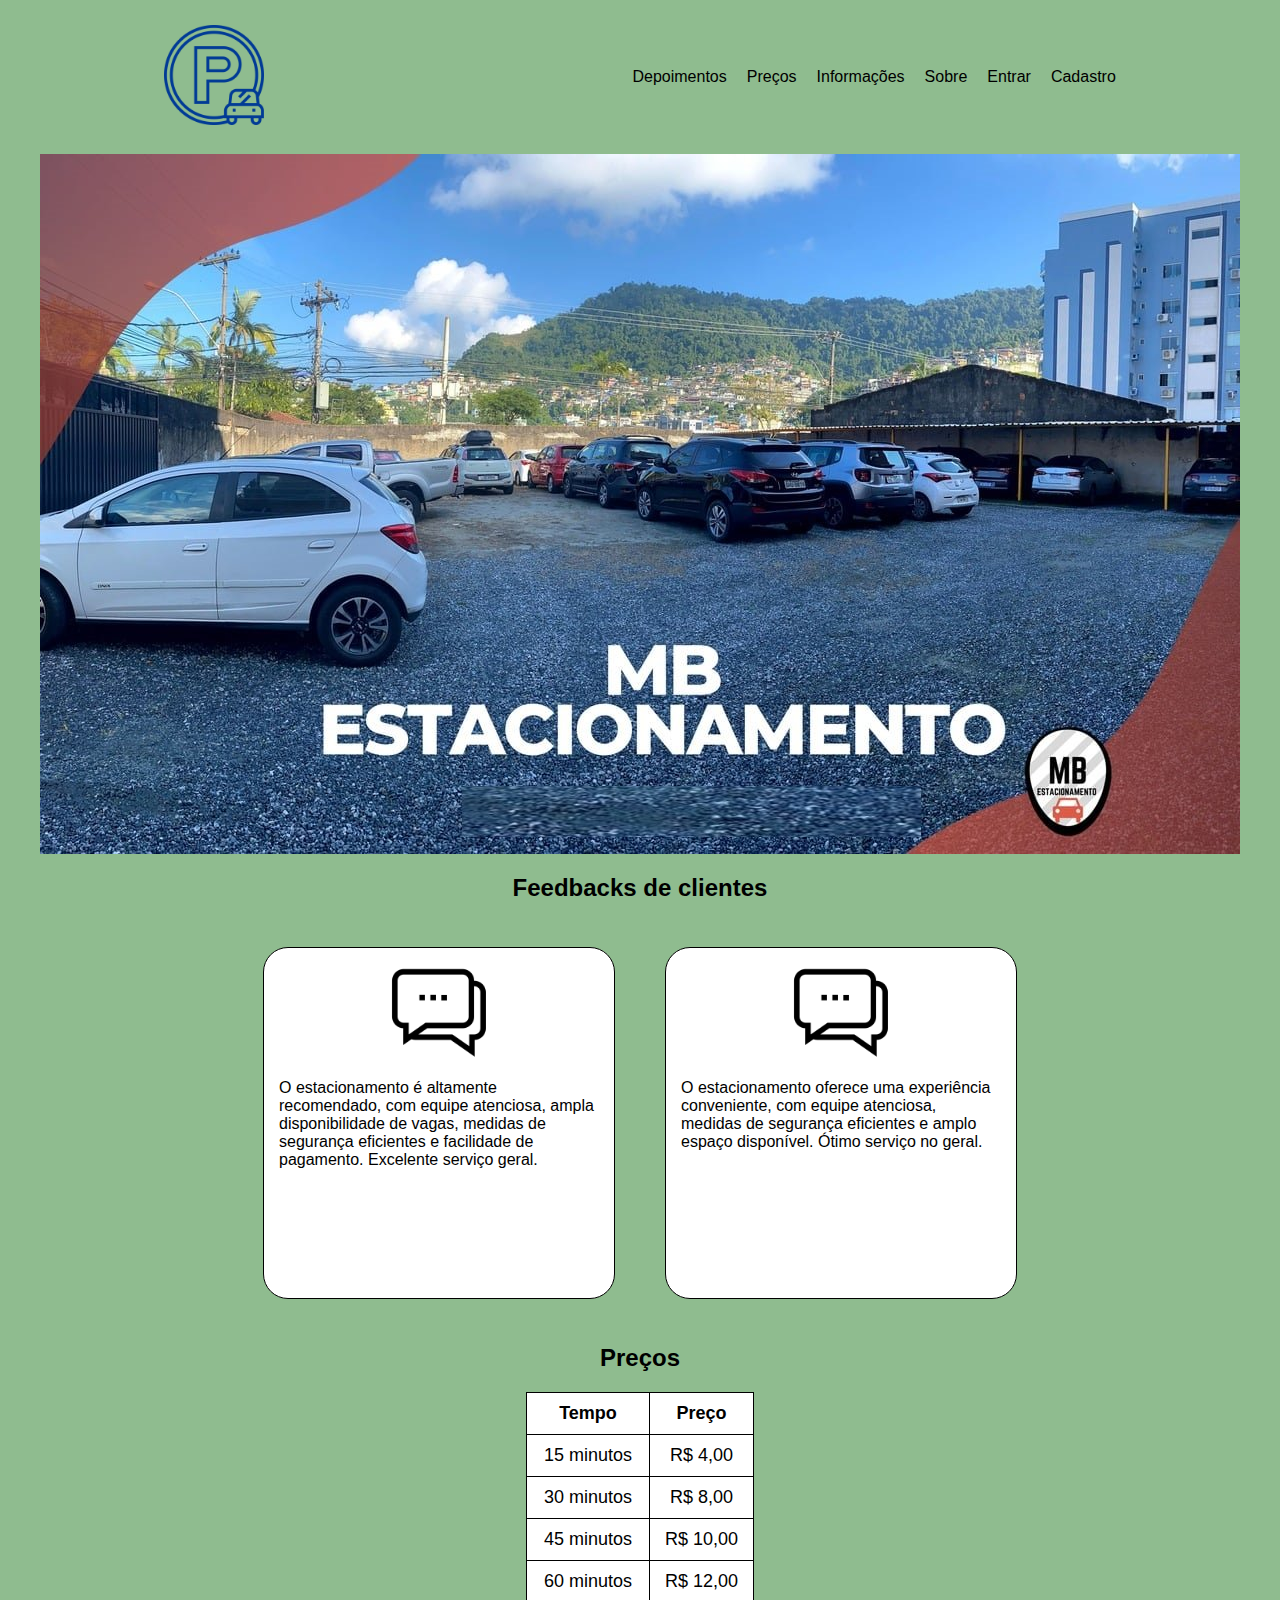
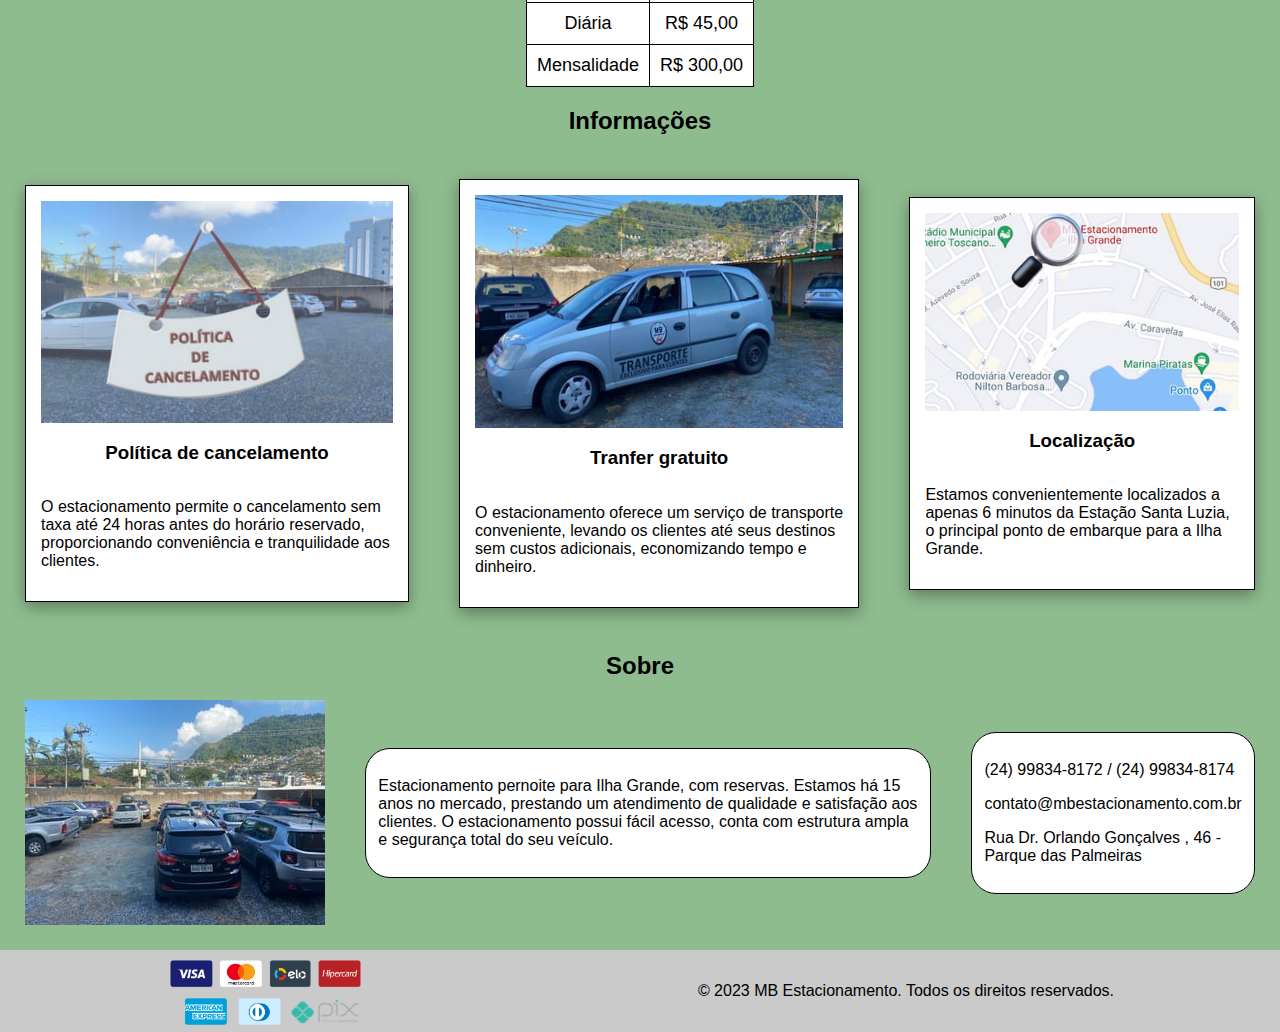
<file: Estacionamento/index.html>
<!DOCTYPE html>
<html lang="pt-BR">

<head>
    <meta charset="UTF-8">
    <meta http-equiv="X-UA-Compatible" content="IE=edge">
    <meta name="viewport" content="width=device-width, initial-scale=1.0">
    <title>Estacionamento</title>
    <link rel="stylesheet" href="style.css">
</head>

<body>
    <header>

        <a href="index.html">
            <img src="./images/logo-main.png" alt="Logo">
        </a>

        <nav>
            <ul>
                <li><a href="#feedbacks">Depoimentos</a></li>
                <li><a href="#precos">Preços</a></li>
                <li><a href="#information">Informações</a></li>
                <li><a href="#about">Sobre</a></li>
                <li><a href="login.html">Entrar</a></li>
                <li><a href="signin.html">Cadastro</a></li>
            </ul>
        </nav>
    </header>

    <section id="main-banner">
        <img src="./images/esta.jpg" alt="banner-principal">
    </section>

    <h2 class="section-title">Feedbacks de clientes</h2>

    <section id="feedbacks">
        <div>
            <img src="./images/feedback icon.png" alt="feedback-icon">
            <p>O estacionamento é altamente recomendado, com equipe atenciosa, ampla disponibilidade de vagas, medidas
                de segurança eficientes e facilidade de pagamento. Excelente serviço geral.</p>
        </div>
        <div>
            <img src="./images/feedback icon.png" alt="feedback-icon">
            <p>O estacionamento oferece uma experiência conveniente, com equipe atenciosa, medidas de segurança
                eficientes e amplo espaço disponível. Ótimo serviço no geral.</p>
        </div>
    </section>

    <h2 class="section-title">Preços</h2>
    <section id="precos">

        <div>
            <table id="tabela">
                <thead>
                    <tr>
                        <th>Tempo</th>
                        <th>Preço</th>
                    </tr>
                </thead>
                <tbody>
                    <tr>
                        <td>15 minutos</td>
                        <td>R$ 4,00</td>
                    </tr>
                    <tr>
                        <td>30 minutos</td>
                        <td>R$ 8,00</td>
                    </tr>
                    <tr>
                        <td>45 minutos</td>
                        <td>R$ 10,00</td>
                    </tr>
                    <tr>
                        <td>60 minutos</td>
                        <td>R$ 12,00</td>
                    </tr>
                    <tr>
                        <td>Diária</td>
                        <td>R$ 45,00</td>
                    </tr>
                    <tr>
                        <td>Mensalidade</td>
                        <td>R$ 300,00</td>
                    </tr>
                </tbody>
            </table>

        </div>

    </section>




    <h2 class="section-title">Informações</h2>
    <section id="information">

        <div>
            <img src="./images/info_image_1.jpg" alt="">
            <h3>Política de cancelamento</h3>
            <p>O estacionamento permite o cancelamento sem taxa até 24 horas antes do horário reservado, proporcionando
                conveniência e tranquilidade aos clientes.</p>
        </div>
        <div>
            <img src="./images/info_image_2.jpg" alt="">
            <h3>Tranfer gratuito</h3>
            <p>O estacionamento oferece um serviço de transporte conveniente, levando os clientes até seus destinos sem
                custos adicionais, economizando tempo e dinheiro.</p>
        </div>
        <div>
            <img src="./images/info_image_3.jpg" alt="">
            <h3>Localização</h3>
            <p>Estamos convenientemente localizados a apenas 6 minutos da Estação Santa Luzia, o principal ponto de
                embarque para a Ilha Grande.</p>
        </div>
    </section>

    <h2 class="section-title">Sobre</h2>

    <section id="about">
        <img src="./images/about-image.jpeg" alt="">
        <div>
            <p>
                Estacionamento pernoite para Ilha Grande, com reservas. Estamos há 15 anos no mercado, prestando um
                atendimento de qualidade e satisfação aos clientes. O estacionamento possui fácil acesso, conta com
                estrutura ampla e segurança total do seu veículo.
            </p>
        </div>
        <div>
            <p>(24) 99834-8172 / (24) 99834-8174</p>
            <p>contato@mbestacionamento.com.br</p>
            <p>Rua Dr. Orlando Gonçalves , 46 - Parque das Palmeiras</p>
        </div>
    </section>

    <footer>
        <img src="./images/pagamento.png" alt="métodos de pagamento">
        <p>© 2023 MB Estacionamento. Todos os direitos reservados.</p>
    </footer>

</body>

</html>
</file>
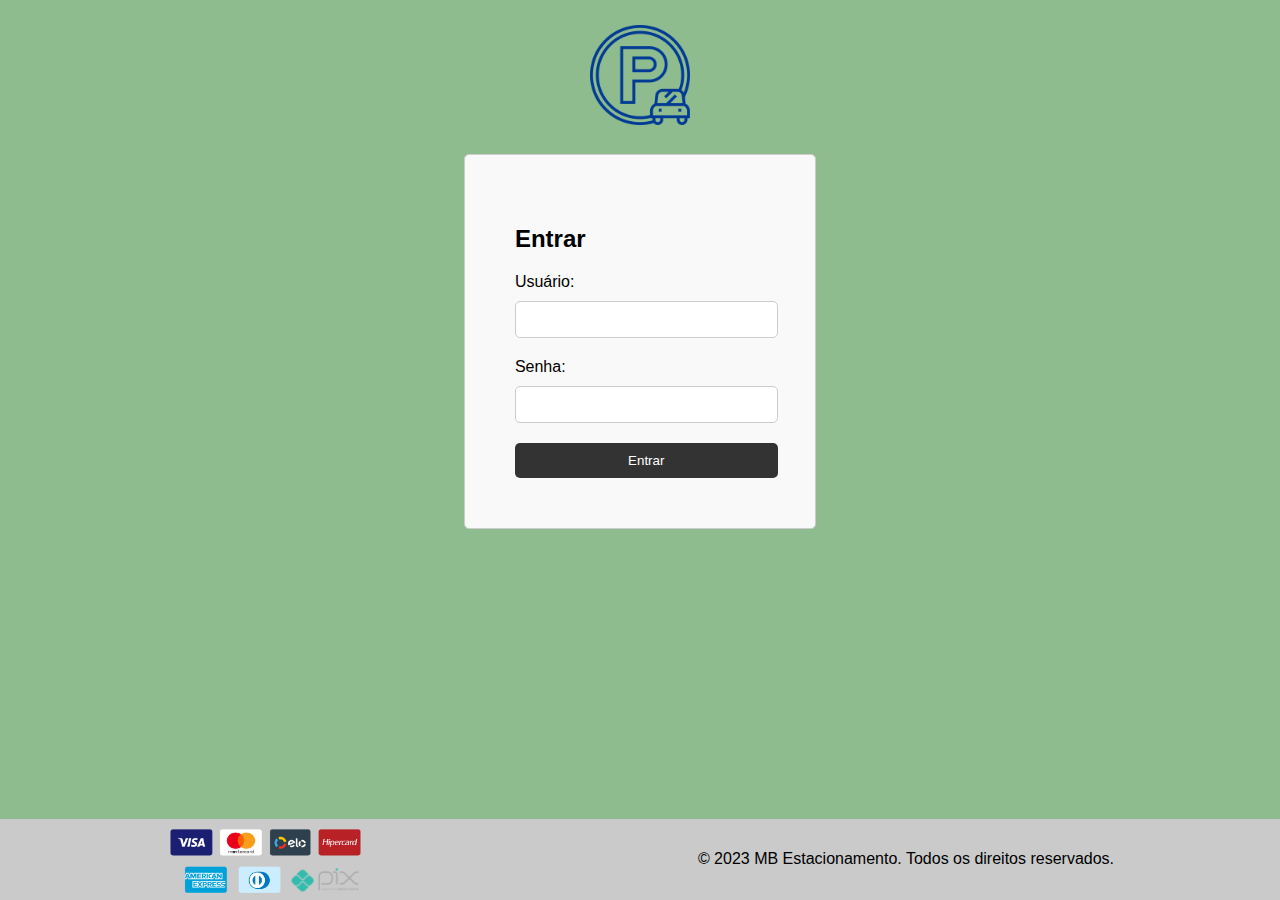
<file: Estacionamento/login.html>
<!DOCTYPE html>
<html lang="pt-BR">

<head>
    <meta charset="UTF-8">
    <meta http-equiv="X-UA-Compatible" content="IE=edge">
    <meta name="viewport" content="width=device-width, initial-scale=1.0">
    <link rel="stylesheet" href="style.css">
    <title>Entrar</title>
</head>

<body>
    <header>
        <a href="index.html">
            <img src="./images/logo-main.png" alt="Logo">
        </a>

    </header>

    <form>
        <h2>Entrar</h2>
        <label for="username">Usuário:</label>
        <input type="text" id="username" name="username" required>

        <label for="password">Senha:</label>
        <input type="password" id="password" name="password" required>

        <input type="submit" value="Entrar">
    </form>

    <footer>
        <img src="./images/pagamento.png" alt="métodos de pagamento">
        <p>© 2023 MB Estacionamento. Todos os direitos reservados.</p>
    </footer>

</body>

</html>
</file>
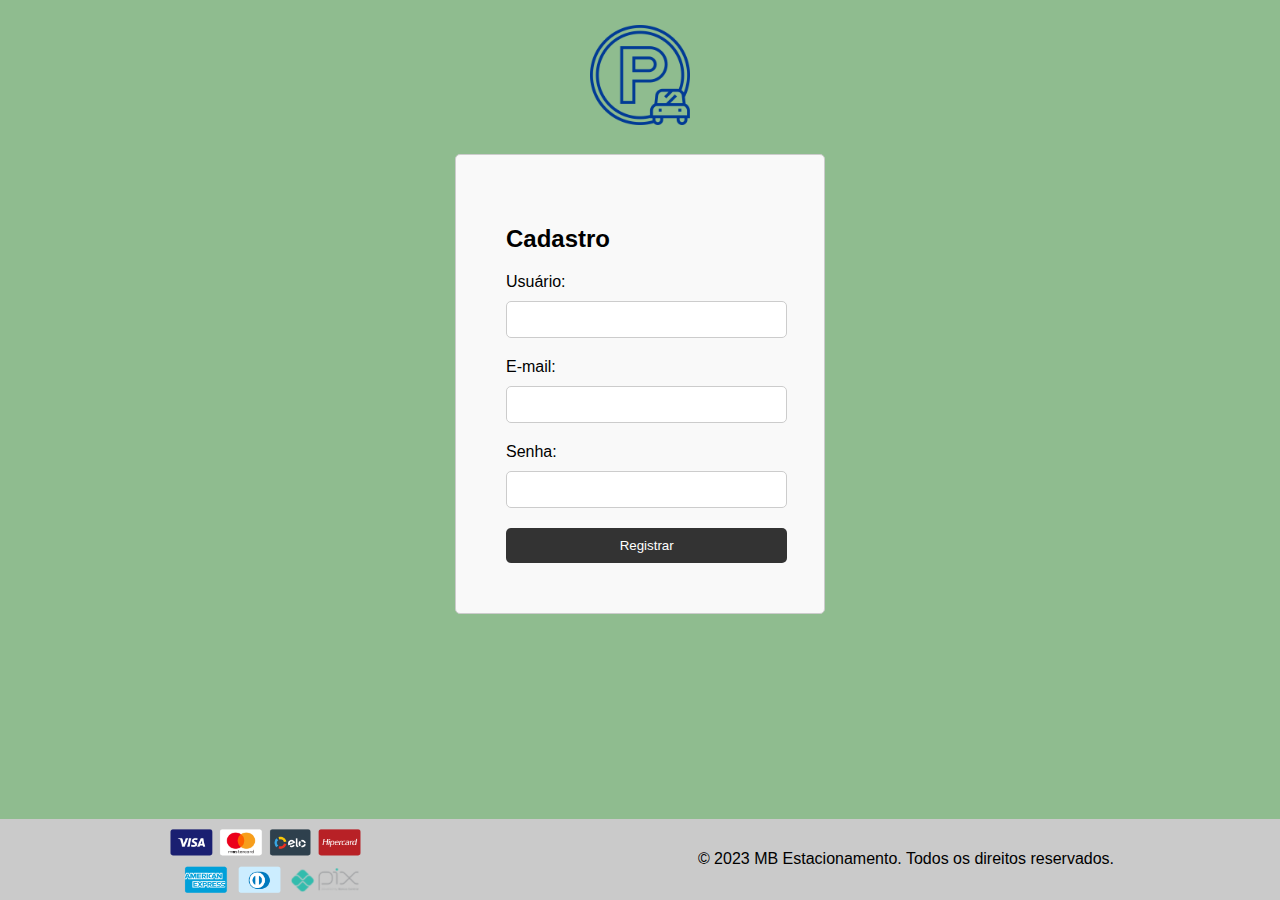
<file: Estacionamento/signin.html>
<!DOCTYPE html>
<html lang="pt-BR">

<head>
    <meta charset="UTF-8">
    <meta http-equiv="X-UA-Compatible" content="IE=edge">
    <meta name="viewport" content="width=device-width, initial-scale=1.0">
    <link rel="stylesheet" href="style.css">
    <title>Cadastro</title>
</head>

<body>
    <header>
        <a href="index.html">
            <img src="./images/logo-main.png" alt="Logo">
        </a>
    </header>

    <form>
        <h2>Cadastro</h2>
        <label for="username">Usuário:</label>
        <input type="text" id="username" name="username" required>

        <label for="email">E-mail:</label>
        <input type="email" id="email" name="email" required>

        <label for="password">Senha:</label>
        <input type="password" id="password" name="password" required>

        <input type="submit" value="Registrar">
    </form>

    <footer>
        <img src="./images/pagamento.png" alt="métodos de pagamento">
        <p>© 2023 MB Estacionamento. Todos os direitos reservados.</p>
    </footer>

</body>

</html>
</file>
<file: Estacionamento/style.css>
body {
    font-family: Montserrat, Geneva, Tahoma, sans-serif;
    margin: 0;
    display: flex;
    flex-direction: column;
    min-height: 100vh;
    background-color: #8FBC8F;
}

header {
    display: flex;
    justify-content: space-around;
    align-items: center;
}

header a {
    text-decoration: none;
    color: black;
}

header ul {
    display: flex;
    list-style-type: none;
    gap: 20px;
}

header img {
    width: 100px;
    margin-bottom: 25px;
    margin-top: 25px;
}

#main-banner {
    display: flex;
    justify-content: center;
}

#feedbacks img {
    width: 100px;
}

#feedbacks {
    display: flex;
    justify-content: center;
    align-items: center;
    gap: 50px;
}

#feedbacks div {
    width: 320px;
    height: 320px;
    border: 1px solid black;
    border-radius: 25px;
    display: flex;
    flex-direction: column;
    align-items: center;
    padding: 15px;
    margin-top: 25px;
    margin-bottom: 25px;
    background-color: white;
}

.section-title {
    text-align: center;
}

#information div {
    border: 1px solid black;
    display: flex;
    flex-direction: column;
    align-items: center;
    padding: 15px;
    margin-top: 25px;
    margin-bottom: 25px;
    box-shadow: rgba(0, 0, 0, 0.35) 0px 5px 15px;
}

#information {
    display: flex;
    justify-content: center;
    align-items: center;
    gap: 50px;
    padding-left: 25px;
    padding-right: 25px;
}

#information div {
    background-color: white;
}

#information img {
    width: 100%;
    position: relative;
}

#tabela {
    margin: 0 auto;
    font-size: 18px;
    border-collapse: collapse;
    border: 1px solid black;
    background-color: white;
}

#tabela th,
td {
    padding: 10px;
    text-align: center;
    border: 1px solid black;
}

#about {
    display: flex;
    justify-content: center;
    gap: 40px;
    align-items: center;
    padding-left: 25px;
    padding-right: 25px;
    padding-bottom: 25px;
    
}

#about div {
    background-color: white;
    padding: 1%;
    border: 1px solid black;
    border-radius: 25px;
}

footer {
    display: flex;
    justify-content: space-around;
    align-items: center;
    background-color: rgb(202, 202, 202);
    margin-top: auto;
}

footer img {
    width: 200px;
}

form {
    max-width: 400px;
    margin: 0 auto;
    padding: 50px;
    background-color: #f9f9f9;
    border: 1px solid #ccc;
    border-radius: 5px;
}

form label {
    display: block;
    margin-bottom: 10px;
}

form input[type="text"],
form input[type="password"],
form input[type="email"] {
    width: 100%;
    padding: 10px;
    padding-right: 0.5px;
    margin-bottom: 20px;
    border: 1px solid #ccc;
    border-radius: 5px;
}

form input[type="submit"] {
    width: 105%;
    padding: 10px;
    background-color: #333;
    color: #fff;
    border: none;
    border-radius: 5px;
    cursor: pointer;
}
</file>
